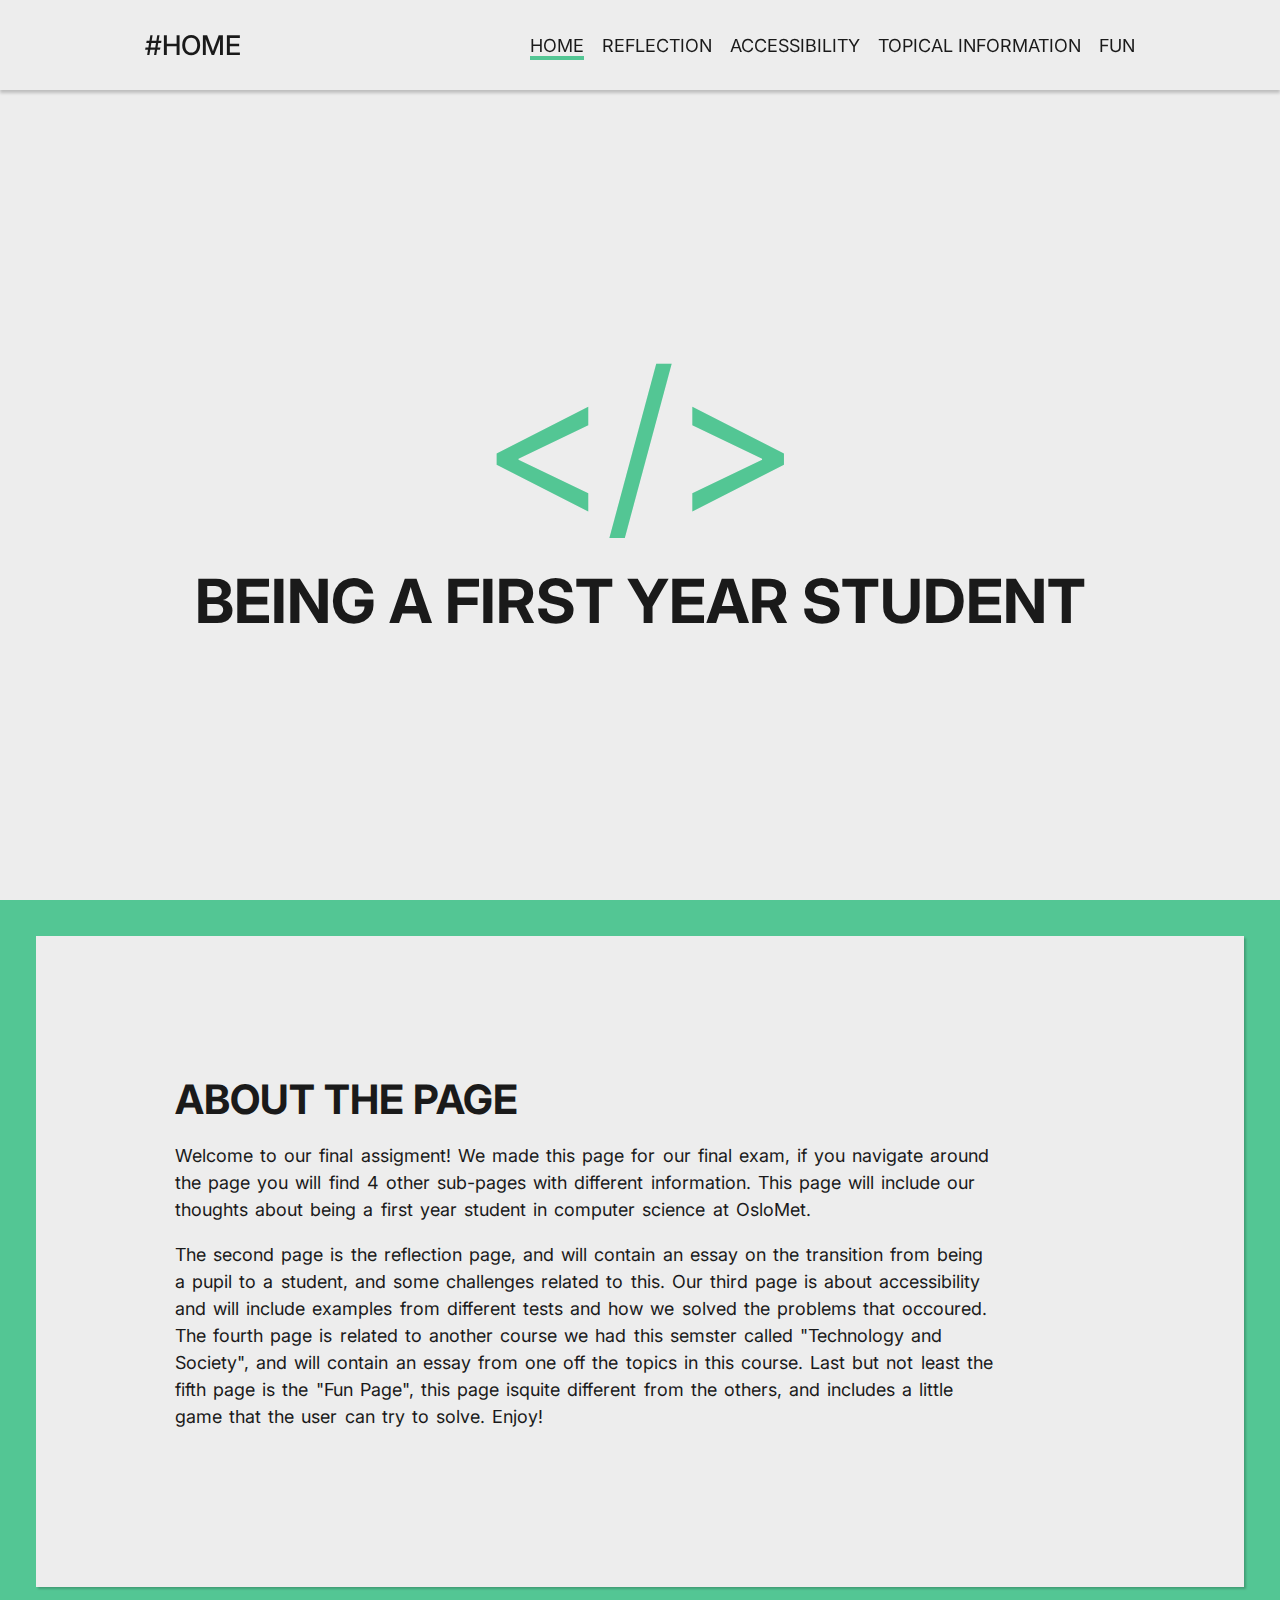
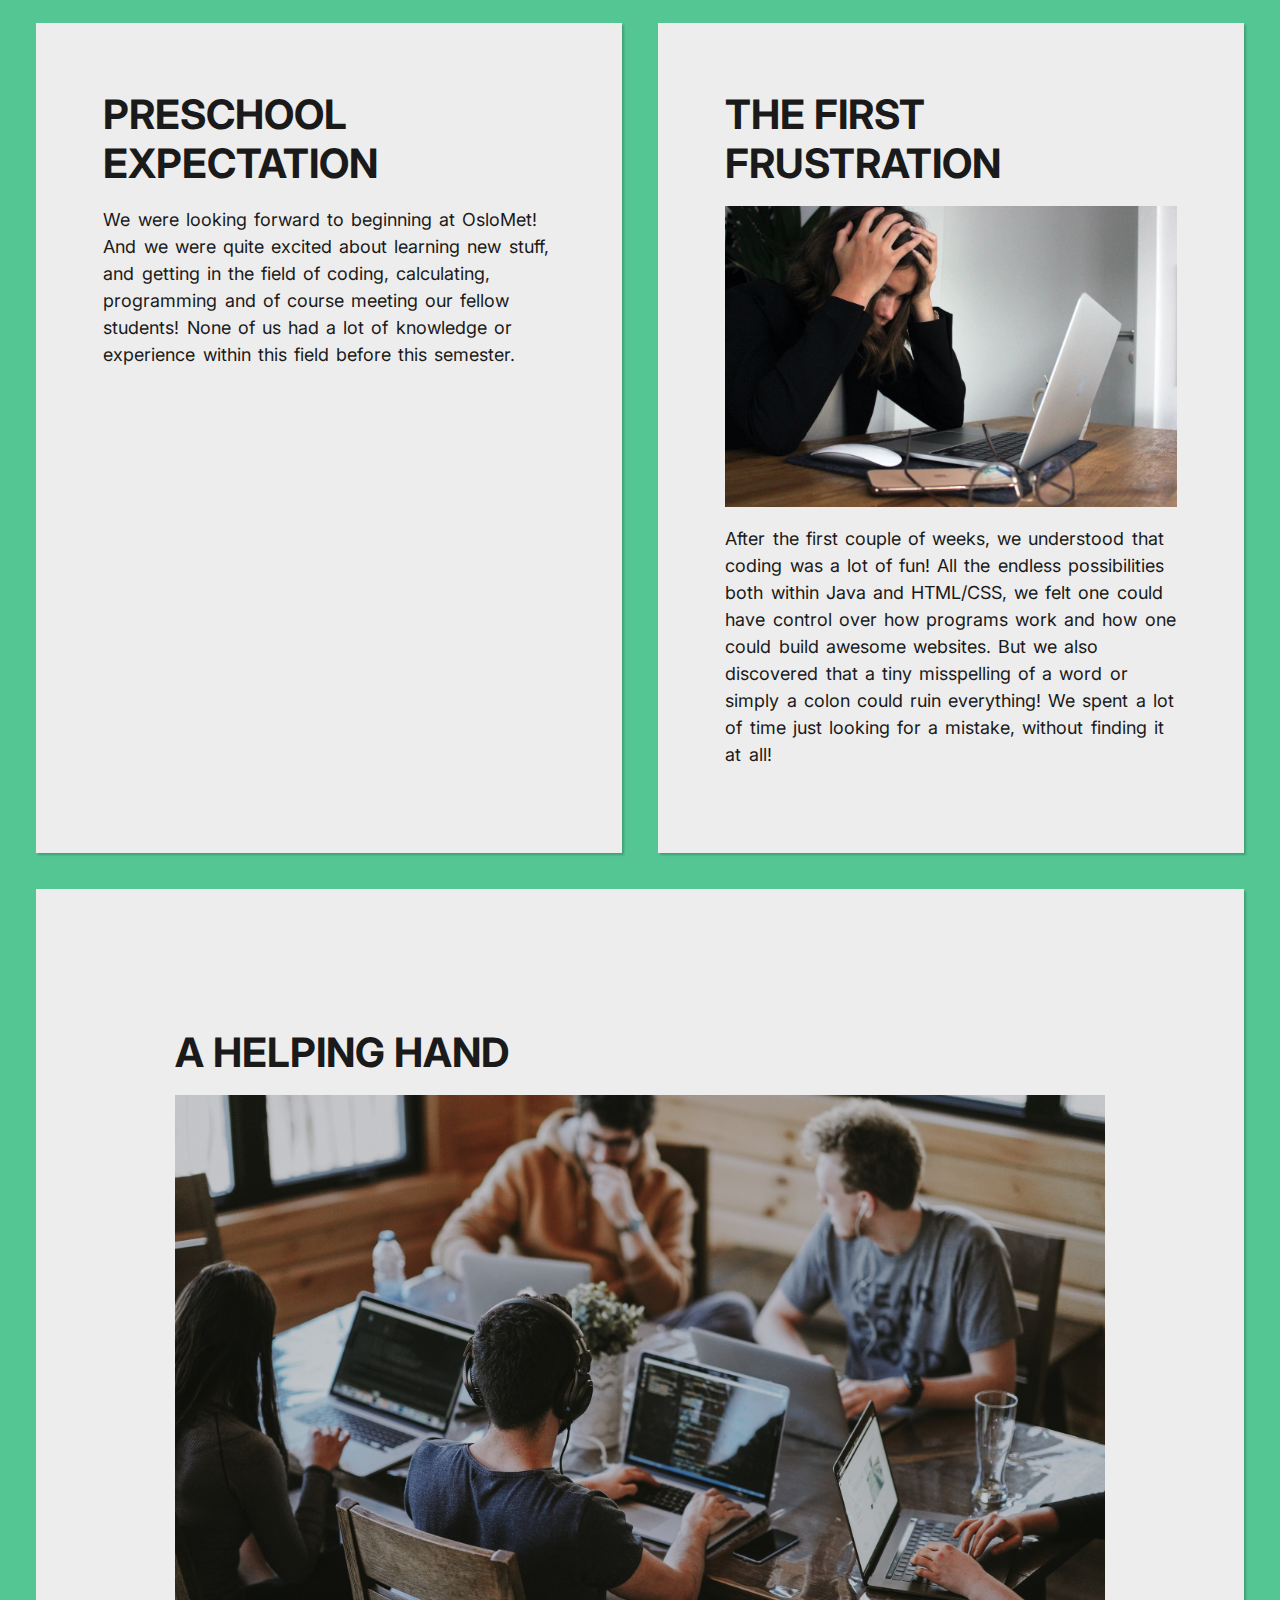
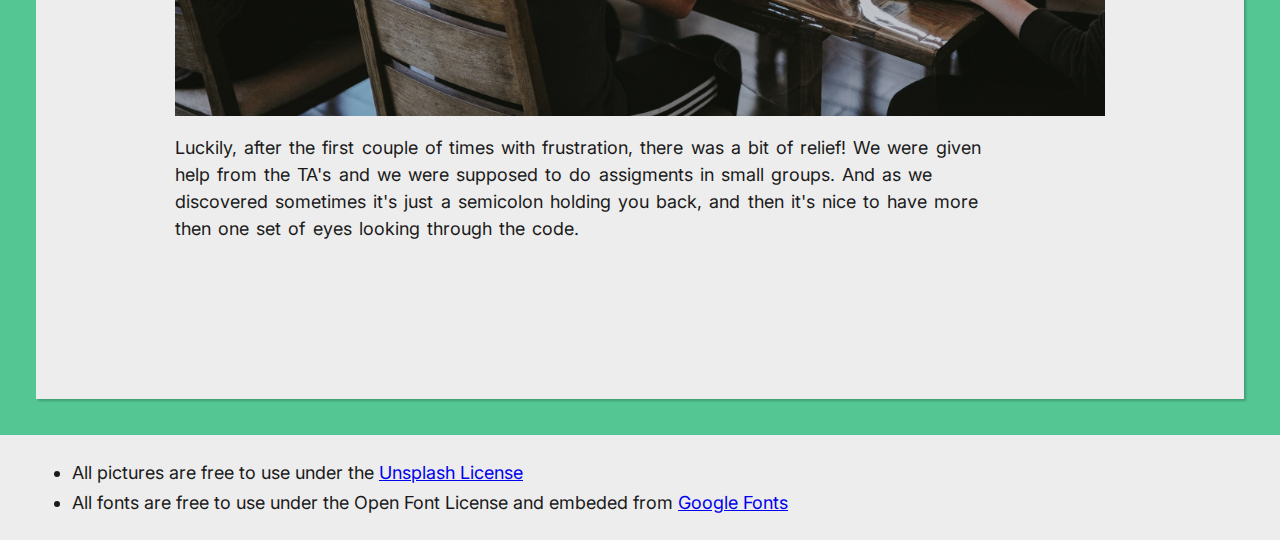
<file: index.html>
<!DOCTYPE html>
<html lang="en">

<head>
    <meta charset="UTF-8">
    <meta http-equiv="X-UA-Compatible" content="IE=edge">
    <meta name="viewport" content="width=device-width, initial-scale=1.0">
    <title>The welcome page</title>
    <link rel="stylesheet" href="style.css">
</head>

<body id="index">
    <header>
        <nav class="navbar">
            <div class="logo">
                <h2>#HOME</h2>
            </div>
            <button class="nav-toggle" id="nav-toggle" title="Toggle navigation list">
                Menu
                <span class="hamburger-icon">
                    <span class="burger-line"></span>
                    <span class="burger-line"></span>
                    <span class="burger-line"></span>
                </span>
            </button>
            <ul class="nav-links">
                <li class="active"><a href="index.html">Home</a></li>
                <li><a href="reflection.html">Reflection</a></li>
                <li><a href="accessibility.html">Accessibility</a></li>
                <li><a href="technologyandsociety.html">Topical Information</a></li>
                <li><a href="fun.html">Fun</a></li>
            </ul>

            <script src="script.js"></script>
        </nav>
        <div id="title-container">
            <span id="title-icon" aria-hidden="true">&#60;&#47;&#62;</span>
            <h1>Being a first year student</h1>
        </div>
    </header>

    <main>
        <article class="container text">
            <h2 tabindex="0">About the page</h2>

            <p>
                Welcome to our final assigment! We made this page for our final exam, if you navigate around the page
                you will find 4 other sub-pages with different information. This page will include our thoughts about
                being a first year student
                in computer science at OsloMet.
            </p>
            <p>
                The second page is the reflection page, and will contain an essay on the transition from being
                a pupil to a student, and some challenges related to this. Our third page is about accessibility and
                will include examples from different tests and how we solved the problems that occoured.
                The fourth page is related to another course we had this semster called "Technology and
                Society", and will contain an essay from one off the topics in this course.
                Last but not least the fifth page is the "Fun Page", this page isquite different from the others,
                and includes a little game that the user can try to solve. Enjoy!
            </p>

        </article>
        <article class="container text left">
            <h2 tabindex="0">Preschool expectation</h2>
            <p>
                We were looking forward to beginning at OsloMet! And we were quite excited about learning new stuff,
                and getting in the field of coding, calculating, programming and of course meeting our fellow students!
                None of us had a lot of knowledge or experience within this field before this semester.
            </p>
        </article>

        <article class="container text right">

            <h2 tabindex="0">The first frustration</h2>

            <img srcset="Img/frustration-2400.jpg 2400w, 
            Img/frustration-1920.jpg 1920w, 
            Img/frustration-640.jpg 640w" sizes="(max-width: 2000px ) 2400vw,
            (max-width: 1300px ) 1920vw,
            (max-width: 900px ) 640vw" src="Img/frustration-640.jpg"
                alt="Woman sitting with laptop, hands to the head in frustration">


            <p>
                After the first couple of weeks, we understood that coding was a lot of fun! All the endless
                possibilities both within Java and HTML/CSS, we felt one could have control over how programs work and how one could
                build awesome websites. But we also discovered that a tiny misspelling of a word or simply a colon could ruin
                everything! We spent a lot of time just looking for a mistake, without finding it at all!
            </p>
        </article>

        <article class="container text">

            <h2 tabindex="0">A helping hand</h2>

            <img srcset="Img/group-2400.jpg 2400w, 
            Img/group-1920.jpg 1920w, 
            Img/group-640 640w" sizes="(max-width: 2000px ) 2400vw,
            (max-width: 1300px ) 1920vw,
            (max-width: 900px ) 640vw" src="Img/group-640.jpg"
                alt="A group of studens sitter together around a table working on their laptops">

            <p>
                Luckily, after the first couple of times with frustration, there was a bit of relief! We were given help
                from the TA's
                and we were supposed to do assigments in small groups. And as we discovered sometimes it's just a
                semicolon
                holding you back, and then it's nice to have more then one set of eyes looking through the code.
            </p>
        </article>

    </main>
    <footer>
        <ul>
            <li>
                <p>All pictures are free to use under the <a href="https://unsplash.com/license"
                        target="_blank">Unsplash License</a></p>
            </li>
            <li>
                <p>All fonts are free to use under the Open Font License and embeded from <a
                        href="https://fonts.google.com/specimen/Inter#license" target="_blank">Google Fonts</a></p>
            </li>
        </ul>
    </footer>
</body>

</html>
</file>
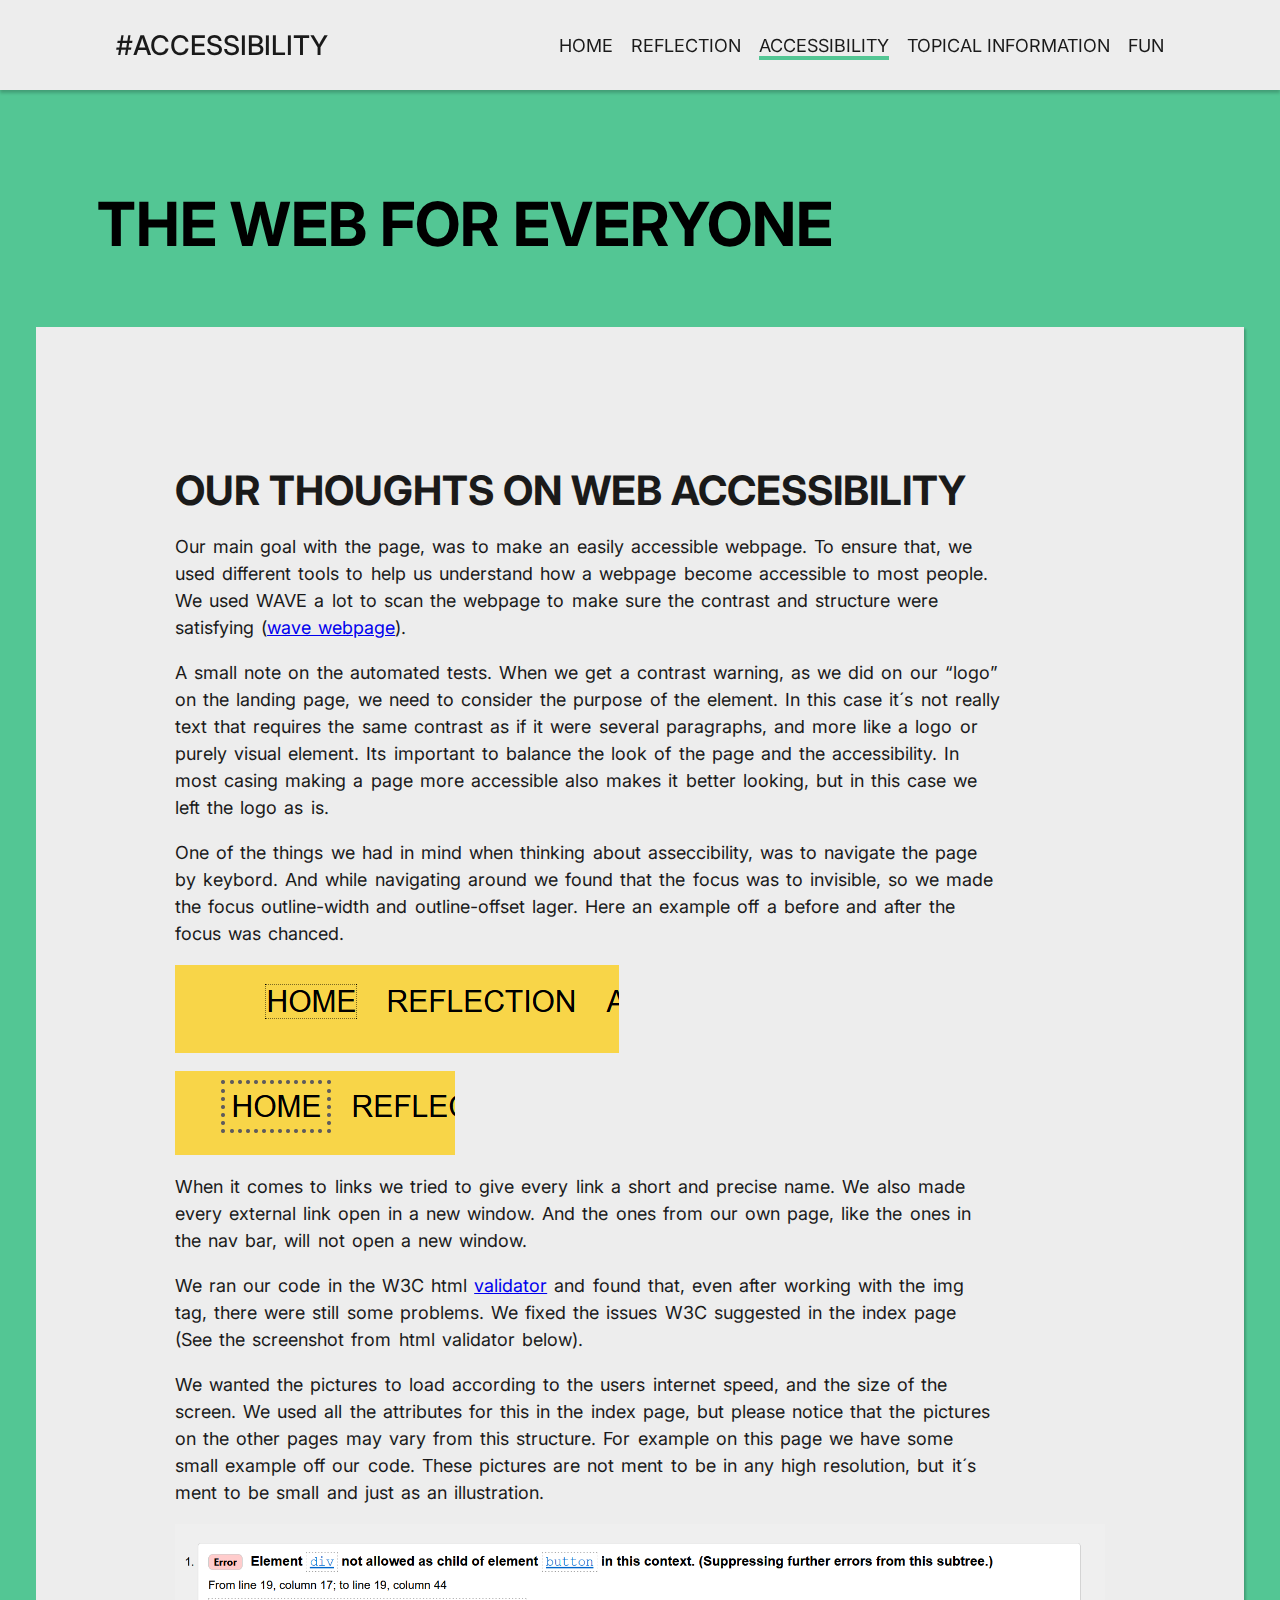
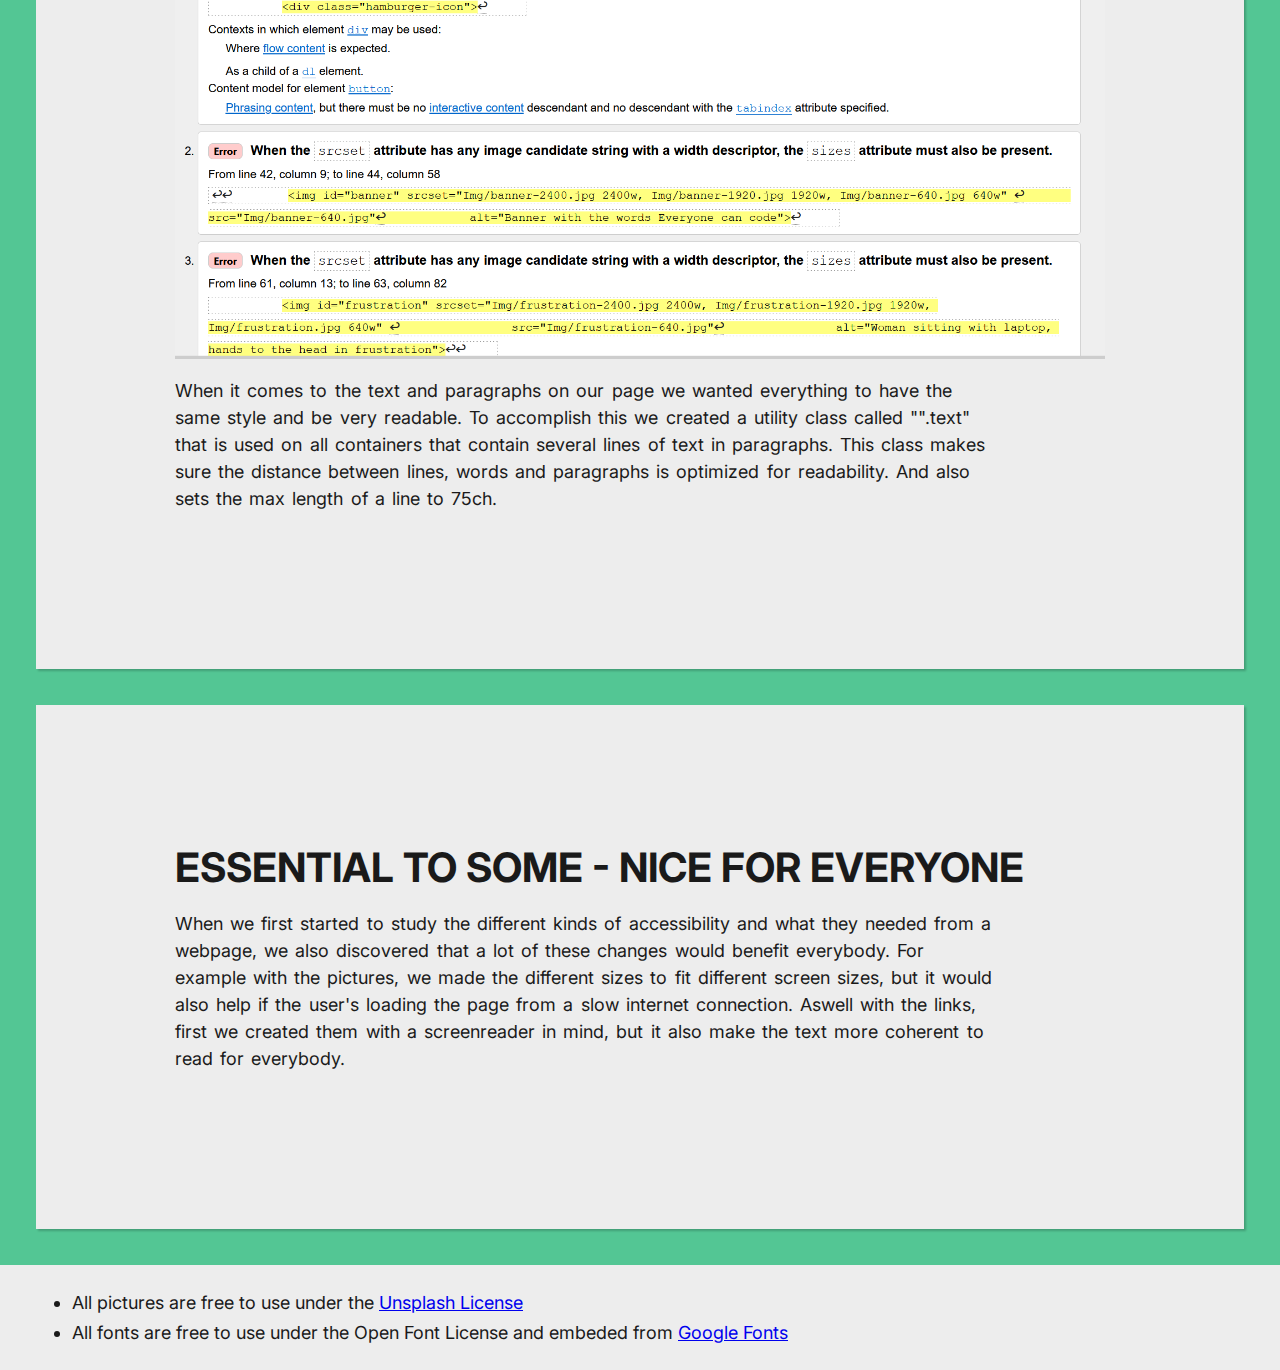
<file: accessibility.html>
<!DOCTYPE html>
<html lang="en">

<head>
    <meta charset="UTF-8">
    <meta http-equiv="X-UA-Compatible" content="IE=edge">
    <meta name="viewport" content="width=device-width, initial-scale=1.0">
    <title>About accessibility</title>
    <link rel="stylesheet" href="style.css">
</head>

<body>
    <header>
        <nav class="navbar">
            <div class="logo">
                <h2>#ACCESSIBILITY</h2>
            </div>
            <button class="nav-toggle" id="nav-toggle" title="Toggle navigation list">
                Menu
                <span class="hamburger-icon">
                    <span class="burger-line"></span>
                    <span class="burger-line"></span>
                    <span class="burger-line"></span>
                </span>
            </button>
            <ul class="nav-links">
                <li><a href="index.html">Home</a></li>
                <li><a href="reflection.html">Reflection</a></li>
                <li class="active"><a href="accessibility.html">Accessibility</a></li>
                <li><a href="technologyandsociety.html">Topical Information</a></li>
                <li><a href="fun.html">Fun</a></li>
            </ul>

            <script src="script.js"></script>
        </nav>
    </header>

    <main>
        <h1>The web for everyone</h1>
        <article class="container text">
            <h2 tabindex="0">Our thoughts on web accessibility</h2>
            <p>
                Our main goal with the page, was to make an easily accessible webpage. To ensure that, we used
                different tools to
                help us understand how a webpage become accessible to most people. We used WAVE a lot to scan the
                webpage to make
                sure the contrast and structure were satisfying (<a href="https://wave.webaim.org/" target="_blank">wave
                    webpage</a>).
            </p>
            <p>
                A small note on the automated tests. When we get a contrast warning, as we did on our “logo” on the landing page, we need to consider the purpose of the element. In this case it´s not really text that requires the same contrast as if it were several paragraphs, and more like a logo or purely visual element. Its important to balance the look of the page and the accessibility. In most casing making a page more accessible also makes it better looking, but in this case we left the logo as is. 
            </p>
            <p>
                One of the things we had in mind when thinking about asseccibility, was to navigate the page by keybord.
                And while navigating around we found that the focus was to invisible, so we made the focus outline-width
                and outline-offset lager. Here an example off a before and after the focus was chanced.
            </p>

            <img src="Img/without-focus.png" alt="Before the focus was changed">
            <img src="Img/with-focus.png" alt="After the focus was changed">

            <p>
                When it comes to links we tried to give every link a short and precise name. We also made every external
                link
                open in a new window. And the ones from our own page, like the ones in the nav bar, will not open a new
                window.
            </p>
            <p>
                We ran our code in the W3C html <a href="https://validator.w3.org/" target="_blank">validator</a>
                and found that, even after working with the img tag, there were still some problems. We fixed the issues W3C
                suggested in the index page (See the screenshot from html validator below).
            </p> 
            <p>
                We wanted the pictures to load according to the users internet speed, and the
                size of the screen.
                We used all the attributes for this in the index page, but please notice that the pictures on the other
                pages may vary
                from this structure. For example on this page we have some small example off our code. These
                pictures are not ment to
                be in any high resolution, but it´s ment to be small and just as an illustration.
            </p>
            <img class="inline" src="Img/html-validator.png" alt="A screenshot from html validator">
            <p>
                When it comes to the text and paragraphs on our page we wanted everything to have the same style and be very readable. To accomplish this we created a utility class called "".text" that is used on all containers that contain several lines of text in paragraphs. This class makes sure the distance between lines, words and paragraphs is optimized for readability. And also sets the max length of a line to 75ch.
            </p>

            <p></p>
        </article>

        <article class="container text">
            <h2  tabindex="0">Essential to some - nice for everyone</h2>

            <p>
                When we first started to study the different kinds of accessibility and what they needed from a webpage,
                we also discovered that a lot of these changes would benefit everybody. For example with the pictures, we made
                the different sizes to fit different screen sizes, but it would also help if the user's loading the page from a 
                slow internet connection. Aswell with the links, first we created them with a screenreader in mind, but it also
                make the text more coherent to read for everybody. 
            </p>
        </article>

    </main>

    <footer>

        <ul>
            <li>
                <p>All pictures are free to use under the <a href="https://unsplash.com/license" target="_blank">Unsplash License</a></p>
            </li>
            <li>
                <p>All fonts are free to use under the Open Font License and embeded from <a href="https://fonts.google.com/specimen/Inter#license" target="_blank">Google Fonts</a></p>
            </li>
        </ul>
    </footer>
</body>

</html>
</file>
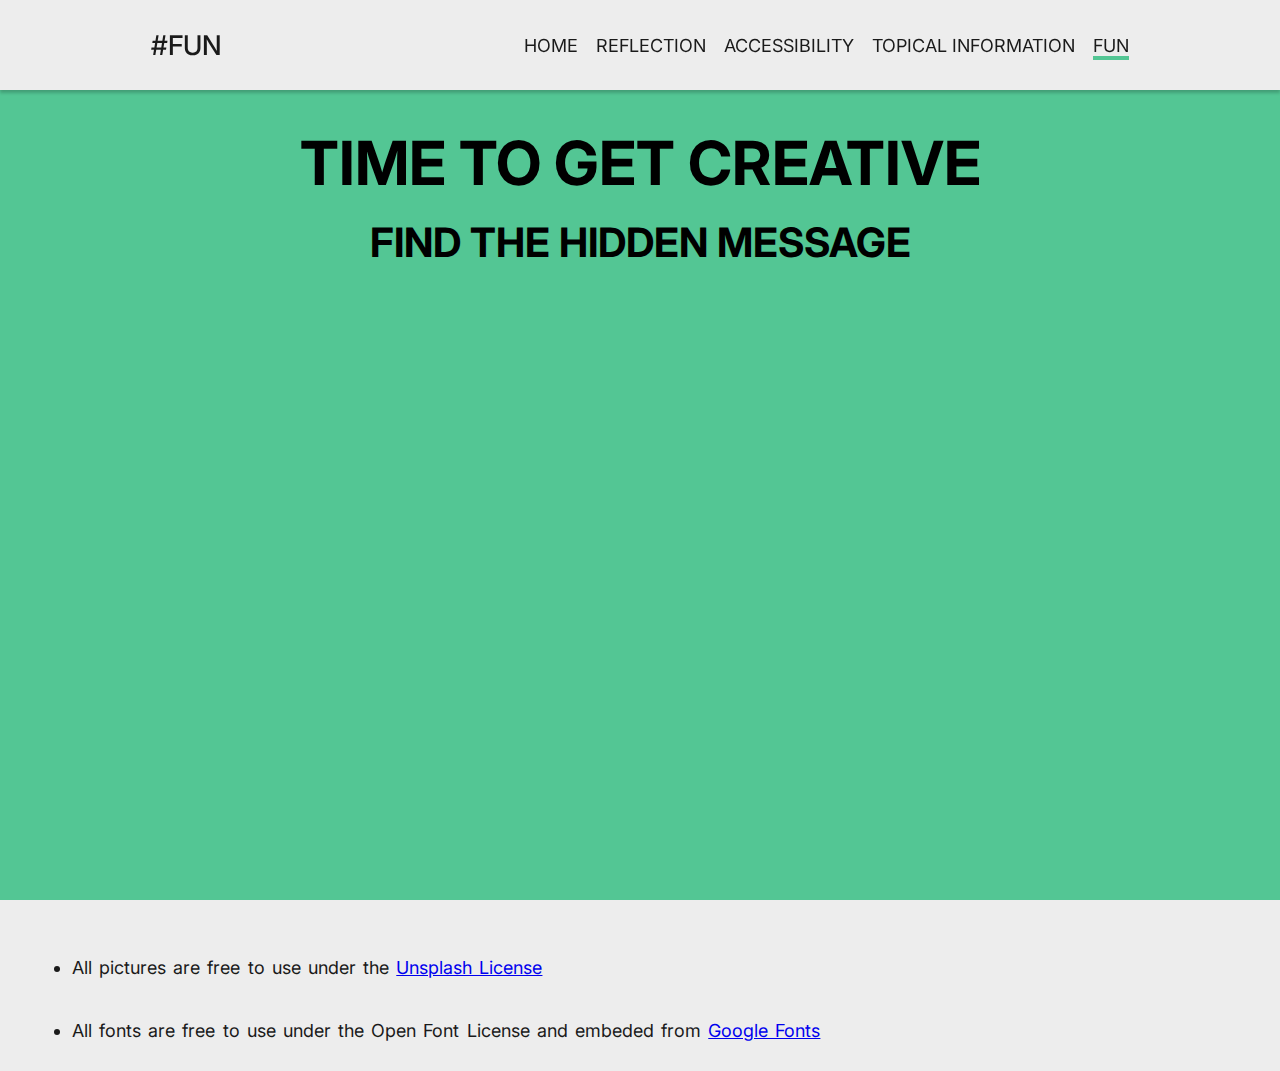
<file: fun.html>
<!DOCTYPE html>
<html lang="en">

<head>
    <meta charset="UTF-8">
    <meta http-equiv="X-UA-Compatible" content="IE=edge">
    <meta name="viewport" content="width=device-width, initial-scale=1.0">
    <link rel="stylesheet" href="style.css">

    <title>Fun</title>
</head>

<body class="fun">
    <header>
        <nav class="navbar">
            <div  class="logo">
                <h2>#FUN</h2>
            </div>
            <button class="nav-toggle" id="nav-toggle" title="Toggle navigation list">
                Menu
                <span class="hamburger-icon">
                    <span class="burger-line"></span>
                    <span class="burger-line"></span>
                    <span class="burger-line"></span>
                </span>
            </button>
            <ul class="nav-links">
                <li><a href="index.html">Home</a></li>
                <li><a href="reflection.html">Reflection</a></li>
                <li><a href="accessibility.html">Accessibility</a></li>
                <li><a href="technologyandsociety.html">Topical Information</a></li>
                <li class="active"><a href="fun.html">Fun</a></li>
            </ul>

            <script src="script.js"></script>
        </nav>
    </header>

    <main>
        <div class="overlay">
            <h1>Time to get creative</h1>
            <h2 aria-label="Sorry. This is a visual task">Find the hidden message</h2>
        </div>
        <div id="fun-art">
            <div onclick=""></div>
            <div onclick=""></div>
            <div onclick=""></div>
            <div onclick=""></div>
            <div onclick=""></div>
            <div onclick=""></div>
            <div onclick=""></div>
            <div onclick=""></div>
            <div onclick=""></div>
            <div onclick=""></div>
            <div onclick=""></div>
            <div onclick=""></div>
            <div onclick=""></div>
            <div onclick=""></div>
            <div onclick=""></div>
            <div onclick=""></div>
            <div onclick=""></div>
            <div onclick=""></div>
            <div onclick=""></div>
            <div onclick=""></div>
            <div onclick=""></div>
            <div onclick=""></div>
            <div onclick=""></div>
            <div onclick=""></div>
            <div onclick=""></div>
            <div onclick=""></div>
            <div onclick=""></div>
            <div onclick=""></div>
            <div onclick=""></div>
            <div onclick=""></div>
            <div onclick=""></div>
            <div onclick=""></div>
            <div onclick=""></div>
            <div onclick=""></div>
            <div onclick=""></div>
            <div onclick=""></div>
            <div onclick=""></div>
            <div onclick=""></div>
            <div onclick=""></div>
            <div onclick=""></div>
            <div onclick=""></div>
            <div onclick=""></div>
            <div onclick=""></div>
            <div onclick=""></div>
            <div onclick=""></div>
            <div onclick=""></div>
            <div onclick=""></div>
            <div onclick=""></div>
            <div onclick=""></div>
            <div onclick=""></div>
            <div onclick=""></div>
            <div onclick=""></div>
            <div onclick=""></div>
            <div onclick=""></div>
            <div onclick=""></div>
            <div onclick=""></div>
            <div onclick=""></div>
            <div onclick=""></div>
            <div onclick=""></div>
            <div onclick=""></div>
            <div onclick=""></div>
            <div onclick=""></div>
            <div onclick=""></div>
            <div onclick=""></div>
            <div onclick=""></div>
            <div onclick=""></div>
            <div onclick=""></div>
            <div onclick=""></div>
            <div onclick=""></div>
            <div onclick=""></div>
            <div onclick=""></div>
            <div onclick=""></div>
            <div onclick=""></div>
            <div onclick=""></div>
            <div onclick=""></div>
            <div onclick=""></div>
            <div onclick=""></div>
            <div onclick=""></div>
            <div onclick=""></div>
            <div onclick=""></div>
            <div onclick=""></div>
            <div onclick=""></div>
            <div onclick=""></div>
            <div onclick=""></div>
            <div onclick=""></div>
            <div onclick=""></div>
            <div onclick=""></div>
            <div onclick=""></div>
            <div onclick=""></div>
            <div onclick=""></div>
            <div onclick=""></div>
            <div onclick=""></div>
            <div onclick=""></div>
            <div onclick=""></div>
            <div onclick=""></div>
            <div onclick=""></div>
            <div onclick=""></div>
            <div onclick=""></div>
            <div onclick=""></div>
            <div onclick=""></div>
            <div onclick=""></div>
            <div onclick=""></div>
            <div onclick=""></div>
            <div onclick=""></div>
            <div onclick=""></div>
            <div onclick=""></div>
            <div onclick=""></div>
            <div onclick=""></div>
            <div onclick=""></div>
            <div onclick=""></div>
            <div onclick=""></div>
            <div onclick=""></div>
            <div onclick=""></div>
            <div onclick=""></div>
            <div onclick=""></div>
            <div onclick=""></div>
            <div onclick=""></div>
            <div onclick=""></div>
            <div onclick=""></div>
            <div onclick=""></div>
            <div onclick=""></div>
            <div onclick=""></div>
            <div onclick=""></div>
            <div onclick=""></div>
            <div onclick=""></div>
            <div onclick=""></div>
            <div onclick=""></div>
            <div onclick=""></div>
            <div onclick=""></div>
            <div onclick=""></div>
            <div onclick=""></div>
            <div onclick=""></div>
            <div onclick=""></div>
            <div onclick=""></div>
            <div onclick=""></div>
            <div onclick=""></div>
            <div onclick=""></div>
            <div onclick=""></div>
            <div onclick=""></div>
            <div onclick=""></div>
            <div onclick=""></div>
            <div onclick=""></div>
            <div onclick=""></div>
            <div onclick=""></div>
            <div onclick=""></div>
            <div onclick=""></div>
            <div onclick=""></div>
            <div onclick=""></div>
            <div onclick=""></div>
            <div onclick=""></div>
            <div onclick=""></div>
            <div onclick=""></div>
            <div onclick=""></div>
            <div onclick=""></div>
            <div onclick=""></div>
            <div onclick=""></div>
            <div onclick=""></div>
            <div onclick=""></div>
            <div onclick=""></div>
            <div onclick=""></div>
            <div onclick=""></div>
            <div onclick=""></div>
            <div onclick=""></div>
            <div onclick=""></div>
            <div onclick=""></div>
            <div onclick=""></div>
            <div onclick=""></div>
            <div onclick=""></div>
            <div onclick=""></div>
            <div onclick=""></div>
            <div onclick=""></div>
            <div onclick=""></div>
            <div onclick=""></div>
            <div onclick=""></div>
            <div onclick=""></div>
            <div onclick=""></div>
            <div onclick=""></div>
            <div onclick=""></div>
            <div onclick=""></div>
            <div onclick=""></div>
            <div onclick=""></div>
            <div onclick=""></div>
            <div onclick=""></div>
            <div onclick=""></div>
            <div onclick=""></div>
            <div onclick=""></div>
            <div onclick=""></div>
            <div onclick=""></div>
            <div onclick=""></div>
            <div onclick=""></div>
            <div onclick=""></div>
            <div onclick=""></div>
            <div onclick=""></div>
            <div onclick=""></div>
            <div onclick=""></div>
            <div onclick=""></div>
            <div onclick=""></div>
            <div onclick=""></div>
            <div onclick=""></div>
            <div onclick=""></div>
            <div onclick=""></div>
            <div onclick=""></div>
            <div onclick=""></div>
            <div onclick=""></div>
            <div onclick=""></div>
            <div onclick=""></div>
            <div onclick=""></div>
            <div onclick=""></div>
            <div onclick=""></div>
            <div onclick=""></div>
            <div onclick=""></div>
            <div onclick=""></div>
            <div onclick=""></div>
            <div onclick=""></div>
            <div onclick=""></div>
            <div onclick=""></div>
            <div onclick=""></div>
            <div onclick=""></div>
            <div onclick=""></div>
            <div onclick=""></div>
            <div onclick=""></div>
            <div onclick=""></div>
            <div onclick=""></div>
            <div onclick=""></div>
            <div onclick=""></div>
            <div onclick=""></div>
            <div onclick=""></div>
            <div onclick=""></div>
            <div onclick=""></div>
            <div onclick=""></div>
            <div onclick=""></div>
            <div onclick=""></div>
            <div onclick=""></div>
            <div onclick=""></div>
            <div onclick=""></div>
            <div onclick=""></div>
            <div onclick=""></div>
            <div onclick=""></div>
            <div onclick=""></div>
            <div onclick=""></div>
            <div onclick=""></div>
            <div onclick=""></div>
            <div onclick=""></div>
            <div onclick=""></div>
            <div onclick=""></div>
            <div onclick=""></div>
            <div onclick=""></div>
            <div onclick=""></div>
            <div onclick=""></div>
            <div onclick=""></div>
            <div onclick=""></div>
            <div onclick=""></div>
            <div onclick=""></div>
            <div onclick=""></div>
            <div onclick=""></div>
            <div onclick=""></div>
            <div onclick=""></div>
            <div onclick=""></div>
            <div onclick=""></div>
            <div onclick=""></div>
            <div onclick=""></div>
            <div onclick=""></div>
            <div onclick=""></div>
            <div onclick=""></div>
            <div onclick=""></div>
            <div onclick=""></div>
            <div onclick=""></div>
            <div onclick=""></div>
            <div onclick=""></div>
            <div onclick=""></div>
            <div onclick=""></div>
            <div onclick=""></div>
            <div onclick=""></div>
            <div onclick=""></div>
            <div onclick=""></div>
            <div onclick=""></div>
            <div onclick=""></div>
            <div onclick=""></div>
            <div onclick=""></div>
            <div onclick=""></div>
            <div onclick=""></div>
            <div onclick=""></div>
            <div onclick=""></div>
            <div onclick=""></div>
            <div onclick=""></div>
            <div onclick=""></div>
            <div onclick=""></div>
            <div onclick=""></div>
            <div onclick=""></div>
            <div onclick=""></div>
            <div onclick=""></div>
            <div onclick=""></div>
            <div onclick=""></div>
            <div onclick=""></div>
            <div onclick=""></div>
            <div onclick=""></div>
            <div onclick=""></div>
            <div onclick=""></div>
            <div onclick=""></div>
            <div onclick=""></div>
            <div onclick=""></div>
            <div onclick=""></div>
            <div onclick=""></div>
            <div onclick=""></div>
            <div onclick=""></div>
            <div onclick=""></div>
            <div onclick=""></div>
            <div onclick=""></div>
            <div onclick=""></div>
            <div onclick=""></div>
            <div onclick=""></div>
            <div onclick=""></div>
            <div onclick=""></div>
            <div onclick=""></div>
            <div onclick=""></div>
            <div onclick=""></div>
            <div onclick=""></div>
            <div onclick=""></div>
            <div onclick=""></div>
            <div onclick=""></div>
            <div onclick=""></div>
            <div onclick=""></div>
            <div onclick=""></div>
            <div onclick=""></div>
            <div onclick=""></div>
            <div onclick=""></div>
            <div onclick=""></div>
            <div onclick=""></div>
            <div onclick=""></div>
            <div onclick=""></div>
            <div onclick=""></div>
            <div onclick=""></div>
            <div onclick=""></div>
            <div onclick=""></div>
            <div onclick=""></div>
            <div onclick=""></div>
            <div onclick=""></div>
            <div onclick=""></div>
            <div onclick=""></div>
            <div onclick=""></div>
            <div onclick=""></div>
            <div onclick=""></div>
            <div onclick=""></div>
            <div onclick=""></div>
            <div onclick=""></div>
            <div onclick=""></div>
            <div onclick=""></div>
            <div onclick=""></div>
            <div onclick=""></div>
            <div onclick=""></div>
            <div onclick=""></div>
            <div onclick=""></div>
            <div onclick=""></div>
            <div onclick=""></div>
            <div onclick=""></div>
            <div onclick=""></div>
            <div onclick=""></div>
            <div onclick=""></div>
            <div onclick=""></div>
            <div onclick=""></div>
            <div onclick=""></div>
            <div onclick=""></div>
            <div onclick=""></div>
            <div onclick=""></div>
            <div onclick=""></div>
            <div onclick=""></div>
            <div onclick=""></div>
            <div onclick=""></div>
            <div onclick=""></div>
            <div onclick=""></div>
            <div onclick=""></div>
            <div onclick=""></div>
            <div onclick=""></div>
            <div onclick=""></div>
            <div onclick=""></div>
            <div onclick=""></div>
            <div onclick=""></div>
            <div onclick=""></div>
            <div onclick=""></div>
            <div onclick=""></div>
            <div onclick=""></div>
            <div onclick=""></div>
            <div onclick=""></div>
            <div onclick=""></div>
            <div onclick=""></div>
            <div onclick=""></div>
            <div onclick=""></div>
            <div onclick=""></div>
            <div onclick=""></div>
            <div onclick=""></div>
            <div onclick=""></div>
            <div onclick=""></div>
            <div onclick=""></div>
            <div onclick=""></div>
            <div onclick=""></div>
            <div onclick=""></div>
            <div onclick=""></div>
            <div onclick=""></div>
            <div onclick=""></div>
            <div onclick=""></div>
            <div onclick=""></div>
            <div onclick=""></div>
            <div onclick=""></div>
            <div onclick=""></div>
            <div onclick=""></div>
            <div onclick=""></div>
            <div onclick=""></div>
            <div onclick=""></div>
            <div onclick=""></div>
            <div onclick=""></div>
            <div onclick=""></div>
            <div onclick=""></div>
            <div onclick=""></div>
            <div onclick=""></div>
            <div onclick=""></div>
            <div onclick=""></div>
            <div onclick=""></div>
            <div onclick=""></div>
            <div onclick=""></div>
            <div onclick=""></div>
            <div onclick=""></div>
            <div onclick=""></div>
            <div onclick=""></div>
            <div onclick=""></div>
            <div onclick=""></div>
            <div onclick=""></div>
            <div onclick=""></div>
            <div onclick=""></div>
            <div onclick=""></div>
            <div onclick=""></div>
            <div onclick=""></div>
            <div onclick=""></div>
            <div onclick=""></div>
            <div onclick=""></div>
            <div onclick=""></div>
            <div onclick=""></div>
            <div onclick=""></div>
            <div onclick=""></div>
            <div onclick=""></div>
            <div onclick=""></div>
            <div onclick=""></div>
            <div onclick=""></div>
            <div onclick=""></div>
            <div onclick=""></div>
            <div onclick=""></div>
            <div onclick=""></div>
            <div onclick=""></div>
            <div onclick=""></div>
            <div onclick=""></div>
            <div onclick=""></div>
            <div onclick=""></div>
            <div onclick=""></div>
            <div onclick=""></div>
            <div onclick=""></div>
            <div onclick=""></div>
            <div onclick=""></div>
            <div onclick=""></div>
            <div onclick=""></div>
            <div onclick=""></div>
            <div onclick=""></div>
            <div onclick=""></div>
            <div onclick=""></div>
            <div onclick=""></div>
            <div onclick=""></div>
            <div onclick=""></div>
            <div onclick=""></div>
            <div onclick=""></div>
            <div onclick=""></div>
            <div onclick=""></div>
            <div onclick=""></div>
            <div onclick=""></div>
            <div onclick=""></div>
            <div onclick=""></div>
            <div onclick=""></div>
            <div onclick=""></div>
            <div onclick=""></div>
            <div onclick=""></div>
            <div onclick=""></div>
            <div onclick=""></div>
            <div onclick=""></div>
            <div onclick=""></div>
            <div onclick=""></div>
            <div onclick=""></div>
            <div onclick=""></div>
            <div onclick=""></div>
            <div onclick=""></div>
            <div onclick=""></div>
            <div onclick=""></div>
            <div onclick=""></div>
            <div onclick=""></div>
            <div onclick=""></div>
            <div onclick=""></div>
            <div onclick=""></div>
            <div onclick=""></div>
            <div onclick=""></div>
            <div onclick=""></div>
            <div onclick=""></div>
            <div onclick=""></div>
            <div onclick=""></div>
            <div onclick=""></div>
            <div onclick=""></div>
            <div onclick=""></div>
            <div onclick=""></div>
            <div onclick=""></div>
            <div onclick=""></div>
            <div onclick=""></div>
            <div onclick=""></div>
            <div onclick=""></div>
            <div onclick=""></div>
            <div onclick=""></div>
            <div onclick=""></div>
            <div onclick=""></div>
            <div onclick=""></div>
            <div onclick=""></div>
            <div onclick=""></div>
            <div onclick=""></div>
            <div onclick=""></div>
            <div onclick=""></div>
            <div onclick=""></div>
            <div onclick=""></div>
            <div onclick=""></div>
            <div onclick=""></div>
            <div onclick=""></div>
            <div onclick=""></div>
            <div onclick=""></div>
            <div onclick=""></div>
            <div onclick=""></div>
            <div onclick=""></div>
            <div onclick=""></div>
            <div onclick=""></div>
            <div onclick=""></div>
            <div onclick=""></div>
            <div onclick=""></div>
            <div onclick=""></div>
            <div onclick=""></div>
            <div onclick=""></div>
            <div onclick=""></div>
            <div onclick=""></div>
            <div onclick=""></div>
            <div onclick=""></div>
            <div onclick=""></div>
            <div onclick=""></div>
            <div onclick=""></div>
            <div onclick=""></div>
            <div onclick=""></div>
            <div onclick=""></div>
            <div onclick=""></div>
            <div onclick=""></div>
            <div onclick=""></div>
            <div onclick=""></div>
            <div onclick=""></div>
            <div onclick=""></div>
            <div onclick=""></div>
            <div onclick=""></div>
            <div onclick=""></div>
            <div onclick=""></div>
            <div onclick=""></div>
            <div onclick=""></div>
            <div onclick=""></div>
            <div onclick=""></div>
            <div onclick=""></div>
            <div onclick=""></div>
            <div onclick=""></div>
            <div onclick=""></div>
            <div onclick=""></div>
            <div onclick=""></div>
            <div onclick=""></div>
            <div onclick=""></div>
            <div onclick=""></div>
            <div onclick=""></div>
            <div onclick=""></div>
            <div onclick=""></div>
            <div onclick=""></div>
            <div onclick=""></div>
            <div onclick=""></div>
            <div onclick=""></div>
            <div onclick=""></div>
            <div onclick=""></div>
            <div onclick=""></div>
            <div onclick=""></div>
            <div onclick=""></div>
            <div onclick=""></div>
            <div onclick=""></div>
            <div onclick=""></div>
            <div onclick=""></div>
            <div onclick=""></div>
            <div onclick=""></div>
            <div onclick=""></div>
            <div onclick=""></div>
            <div onclick=""></div>
            <div onclick=""></div>
            <div onclick=""></div>
            <div onclick=""></div>
            <div onclick=""></div>
            <div onclick=""></div>
            <div onclick=""></div>
            <div onclick=""></div>
            <div onclick=""></div>
            <div onclick=""></div>
            <div onclick=""></div>
            <div onclick=""></div>
            <div onclick=""></div>
            <div onclick=""></div>
            <div onclick=""></div>
            <div onclick=""></div>
            <div onclick=""></div>
            <div onclick=""></div>
            <div onclick=""></div>
            <div onclick=""></div>
            <div onclick=""></div>
            <div onclick=""></div>
            <div onclick=""></div>
            <div onclick=""></div>
            <div onclick=""></div>
            <div onclick=""></div>
            <div onclick=""></div>
            <div onclick=""></div>
            <div onclick=""></div>
            <div onclick=""></div>
            <div onclick=""></div>
            <div onclick=""></div>
            <div onclick=""></div>
            <div onclick=""></div>
            <div onclick=""></div>
            <div onclick=""></div>
            <div onclick=""></div>
            <div onclick=""></div>
            <div onclick=""></div>
            <div onclick=""></div>
            <div onclick=""></div>
            <div onclick=""></div>
            <div onclick=""></div>
            <div onclick=""></div>
            <div onclick=""></div>
            <div onclick=""></div>
            <div onclick=""></div>
            <div onclick=""></div>
            <div onclick=""></div>
            <div onclick=""></div>
            <div onclick=""></div>
        </div>
    </main>

    <footer class="text">
        <ul>
            <li>
                <p>All pictures are free to use under the <a href="https://unsplash.com/license" target="_blank">Unsplash License</a></p>
            </li>
            <li>
                <p>All fonts are free to use under the Open Font License and embeded from <a href="https://fonts.google.com/specimen/Inter#license" target="_blank">Google Fonts</a></p>
            </li>
        </ul>
    </footer>
</body>

</html>
</file>
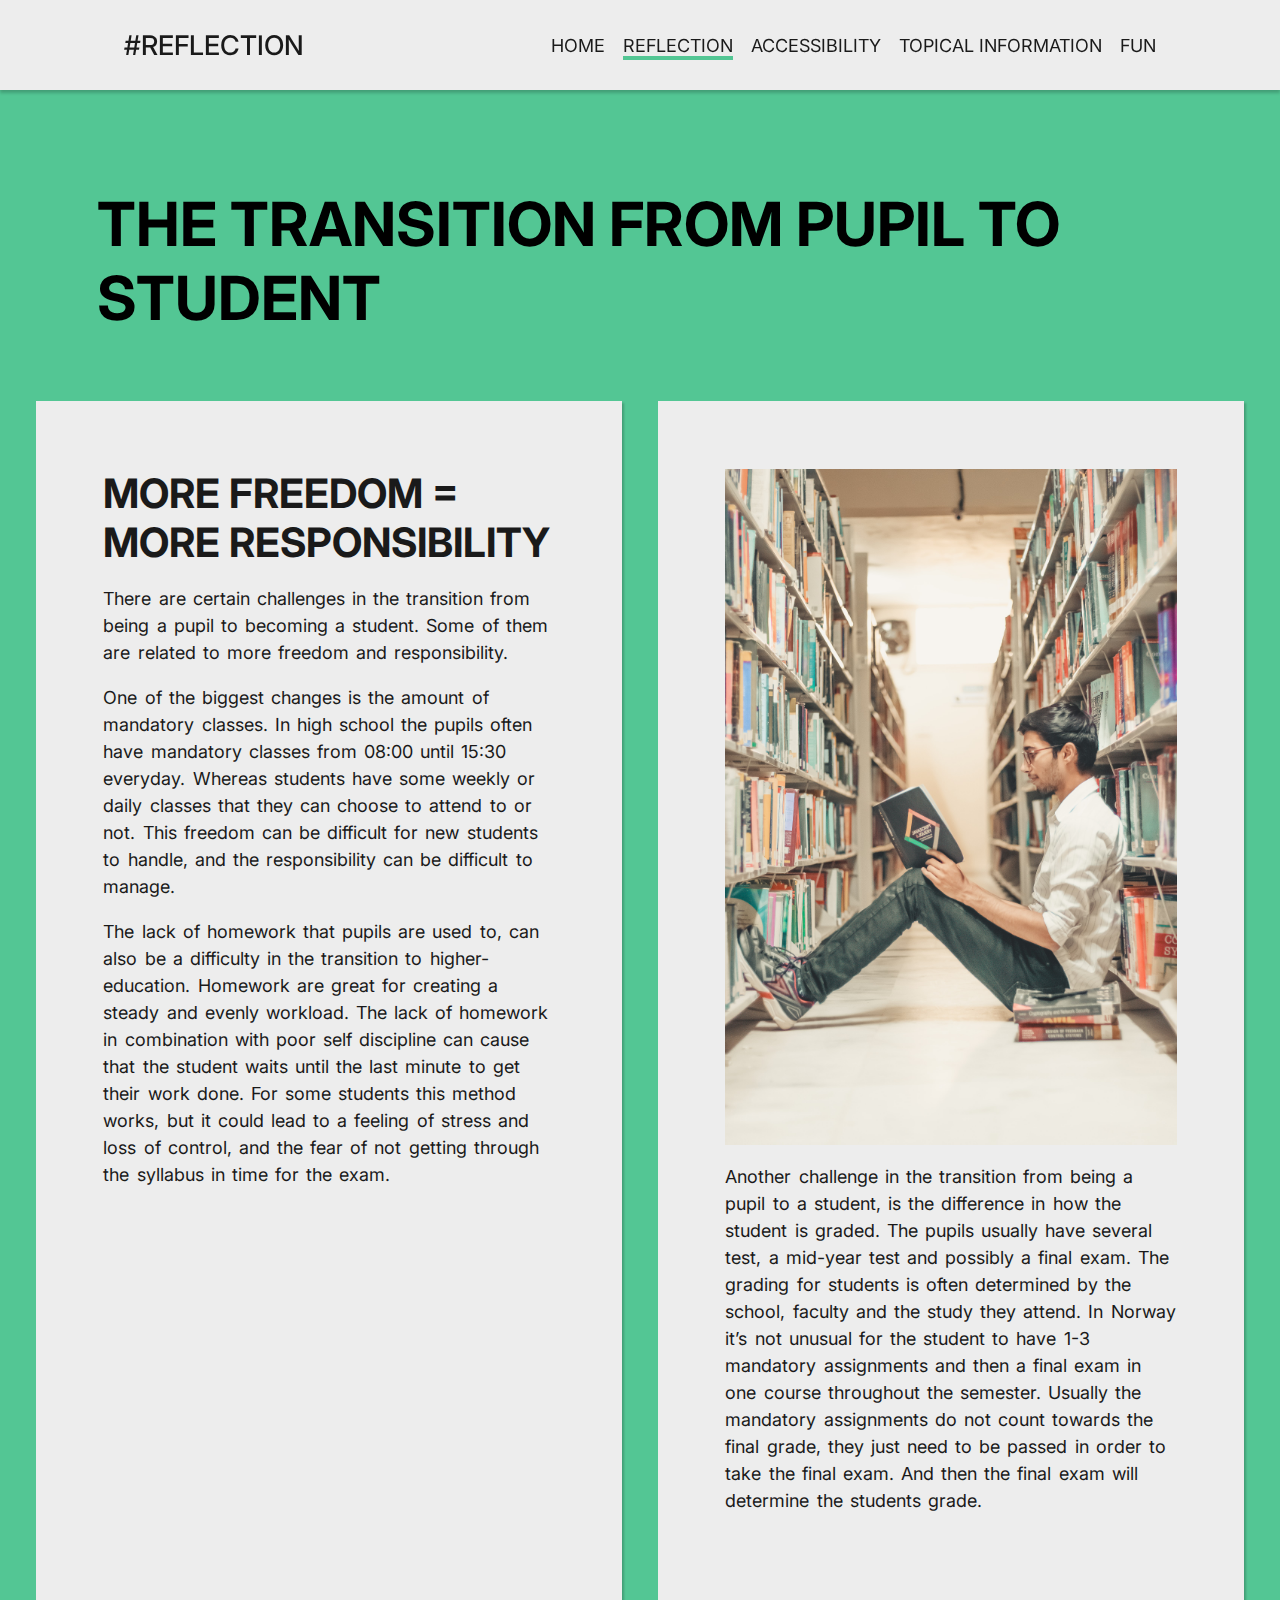
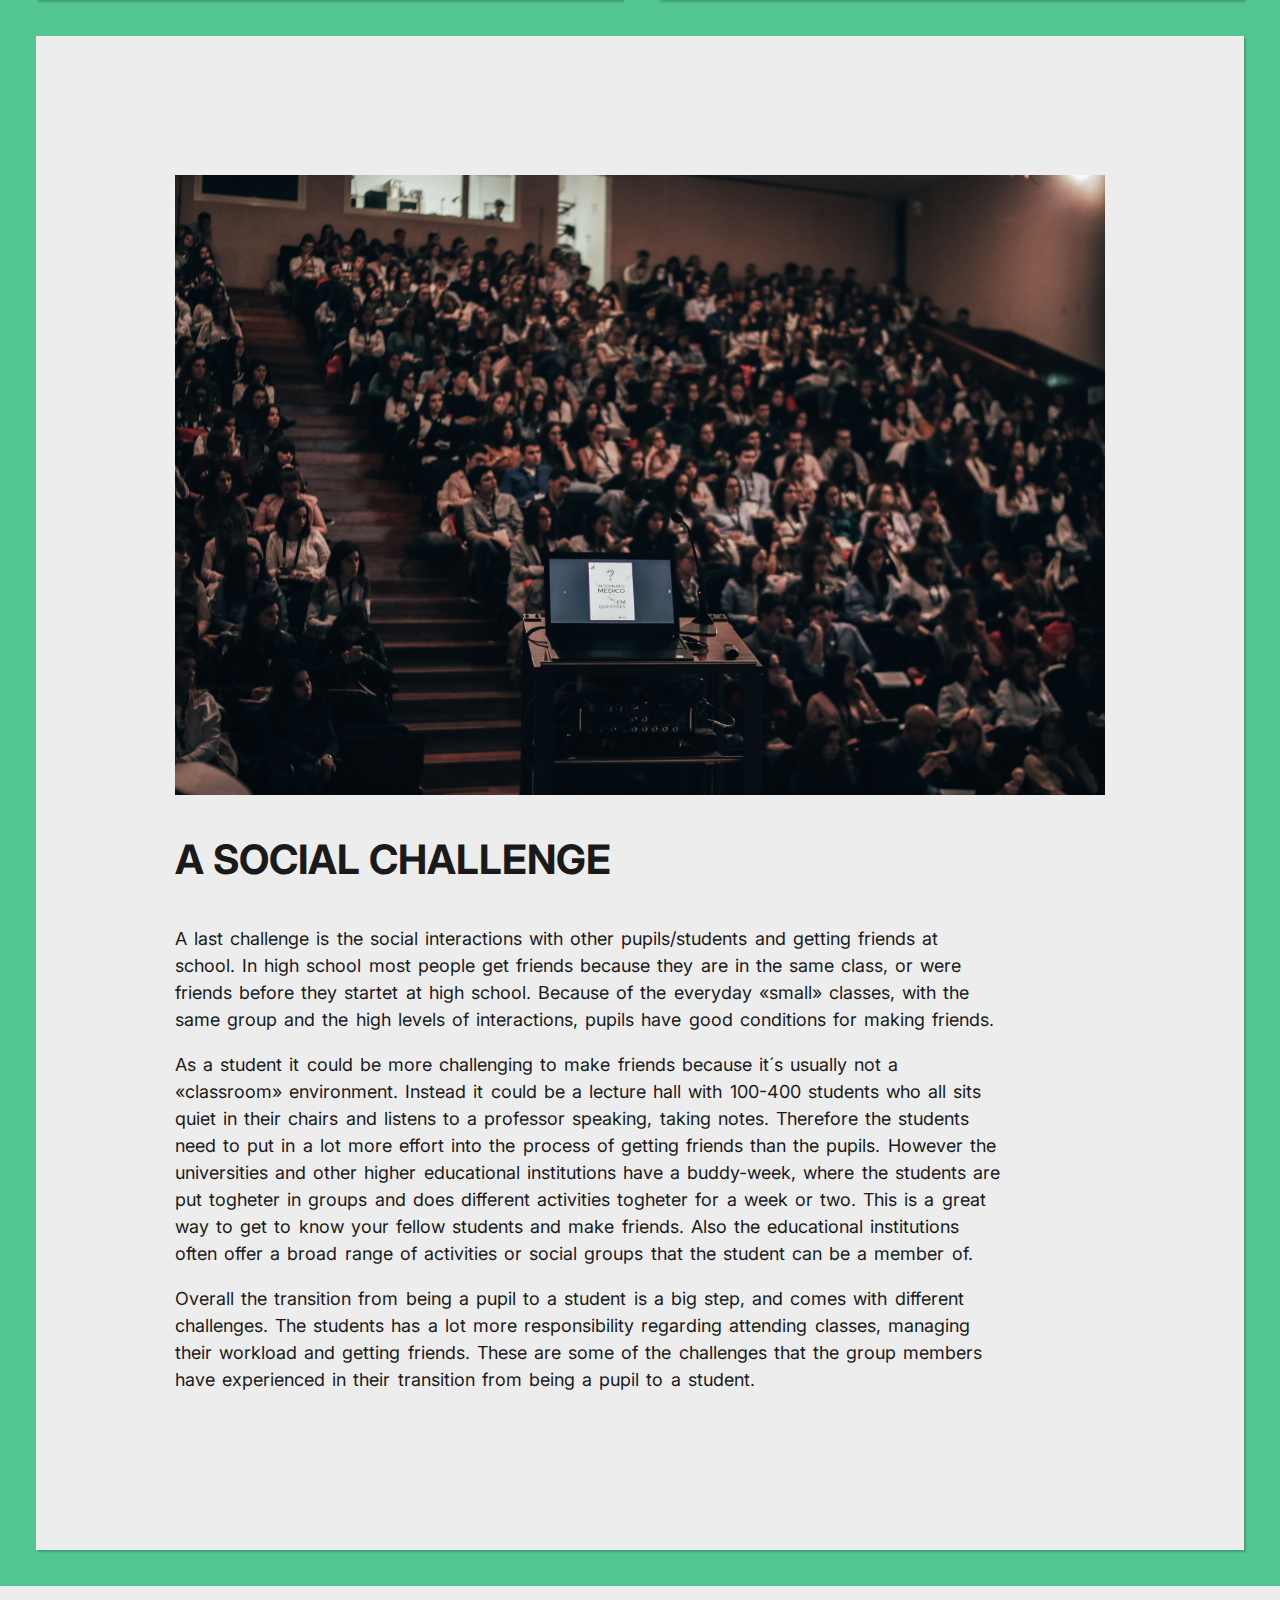
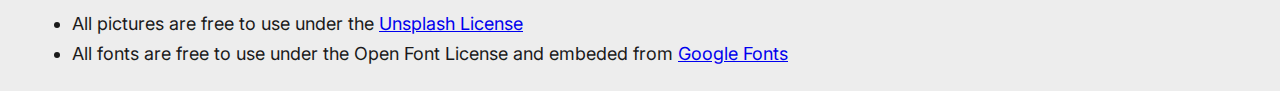
<file: reflection.html>
<!DOCTYPE html>
<html lang="en">

<head>
    <meta charset="UTF-8">
    <meta http-equiv="X-UA-Compatible" content="IE=edge">
    <meta name="viewport" content="width=device-width, initial-scale=1.0">
    <title>Reflection Essay </title>

    <link rel="stylesheet" href="style.css">
</head>

<body>
    <header>
        <nav class="navbar">
            <div class="logo">
                <h2>#REFLECTION</h2>
            </div>
            <button class="nav-toggle" id="nav-toggle" title="Toggle navigation list">
                Menu
                <span class="hamburger-icon">
                    <span class="burger-line"></span>
                    <span class="burger-line"></span>
                    <span class="burger-line"></span>
                </span>
            </button>
            <ul class="nav-links">
                <li><a href="index.html">Home</a></li>
                <li class="active"><a href="reflection.html">Reflection</a></li>
                <li><a href="accessibility.html">Accessibility</a></li>
                <li><a href="technologyandsociety.html">Topical Information</a></li>
                <li><a href="fun.html">Fun</a></li>
            </ul>

            <script src="script.js"></script>
        </nav>
    </header>

    <main>
        <h1>The Transition From Pupil to Student</h1>
        <article class="container text left">

            <h2 tabindex="0"> More Freedom = More Responsibility </h2>
            <p>
                There are certain challenges in the transition from being a pupil
                to becoming a student. Some of them are related to more freedom
                and responsibility. 
            </p>
            <p>
                One of the biggest changes is the amount
                of mandatory classes. In high school the pupils often have
                mandatory classes from 08:00 until 15:30 everyday. Whereas students
                have some weekly or daily classes that they can choose to attend to
                or not. This freedom can be difficult for new students to
                handle, and the responsibility can be difficult to manage.
            </p>

            <p>
                The lack of homework that pupils are used to, can also
                be a difficulty in the transition to higher-education.
                Homework are great for
                creating a steady and evenly workload. The lack of homework
                in combination with poor self discipline can cause that the
                student waits until the last minute to get their work done.
                For some students this method works, but it could lead to a
                feeling of stress and loss of control, and the fear of not
                getting through the syllabus in time for the exam.
            </p>

        </article>

        <article class="container text right">


            <img id="library" srcset="Img/library-2400.jpg 2400w, 
            Img/library-1920.jpg 1920w, 
            Img/library.jpg 640w" sizes="(max-width: 2000px ) 2400vw,
            (max-width: 1300px ) 1920vw,
            (max-width: 900px ) 640vw" src="Img/library-640.jpg" alt="Student sitting at library">

            <p>
                Another challenge in the transition from being a pupil to a student,
                is the difference in how the student is graded. The pupils usually
                have several test, a mid-year test and possibly a final exam. The
                grading for students is often determined by the school, faculty and
                the study they attend. In Norway it’s not unusual for the student to
                have 1-3 mandatory assignments and then a final exam in one course
                throughout the semester. Usually the mandatory assignments do not
                count towards the final grade, they just need to be passed in order to take
                the final exam. And then the final exam will determine the students grade.
            </p>
        </article>

        <article class="container text">

            <img id="lecture" srcset="Img/lecture-2400.jpg 2400w, 
            Img/lecture-1920.jpg 1920w, 
            Img/lecture-640 640w" sizes="(max-width: 2000px ) 2400vw,
            (max-width: 1300px ) 1920vw,
            (max-width: 900px ) 640vw" src="Img/lecture-640.jpg" alt="Students in a lecture hall">

            <h2 tabindex="0">A Social Challenge</h2>

            <p>
                A last challenge is the social interactions with other pupils/students
                and getting friends at school. In high school most people get friends
                because they are in the same class, or were friends before they startet
                at high school. Because of the everyday «small» classes, with the same
                group and the high levels of interactions, pupils have good conditions for
                making friends.  
            </p>
            <p>
                As a student it could be more challenging to make
                friends because it´s usually not a «classroom» environment. Instead it
                could be a lecture hall with 100-400 students who all sits quiet in
                their chairs and listens to a professor speaking, taking notes.
                Therefore the students need to put in a lot more effort into the process
                of getting friends than the pupils. However the universities and other
                higher educational institutions have a buddy-week, where the students are put togheter
                in groups and does different activities togheter for a week or two. This is a
                great way to get to know your fellow students and make friends. 
                Also the educational institutions often offer a broad range of
                activities or social groups that the student can be a member of.
            </p>

            <p>
                Overall the transition from being a pupil to a student is a big step,
                and comes with different challenges. The students has a lot more responsibility
                regarding attending classes, managing their workload and getting friends.
                These are some of the challenges that the group members have experienced
                in their transition from being a pupil to a student.
            </p>
        </article>

    </main>
    <footer>
        <ul>
            <li>
                <p>All pictures are free to use under the <a href="https://unsplash.com/license" target="_blank">Unsplash License</a></p>
            </li>
            <li>
                <p>All fonts are free to use under the Open Font License and embeded from <a href="https://fonts.google.com/specimen/Inter#license" target="_blank">Google Fonts</a></p>
            </li>
        </ul>
    </footer>
</body>

</html>
</file>
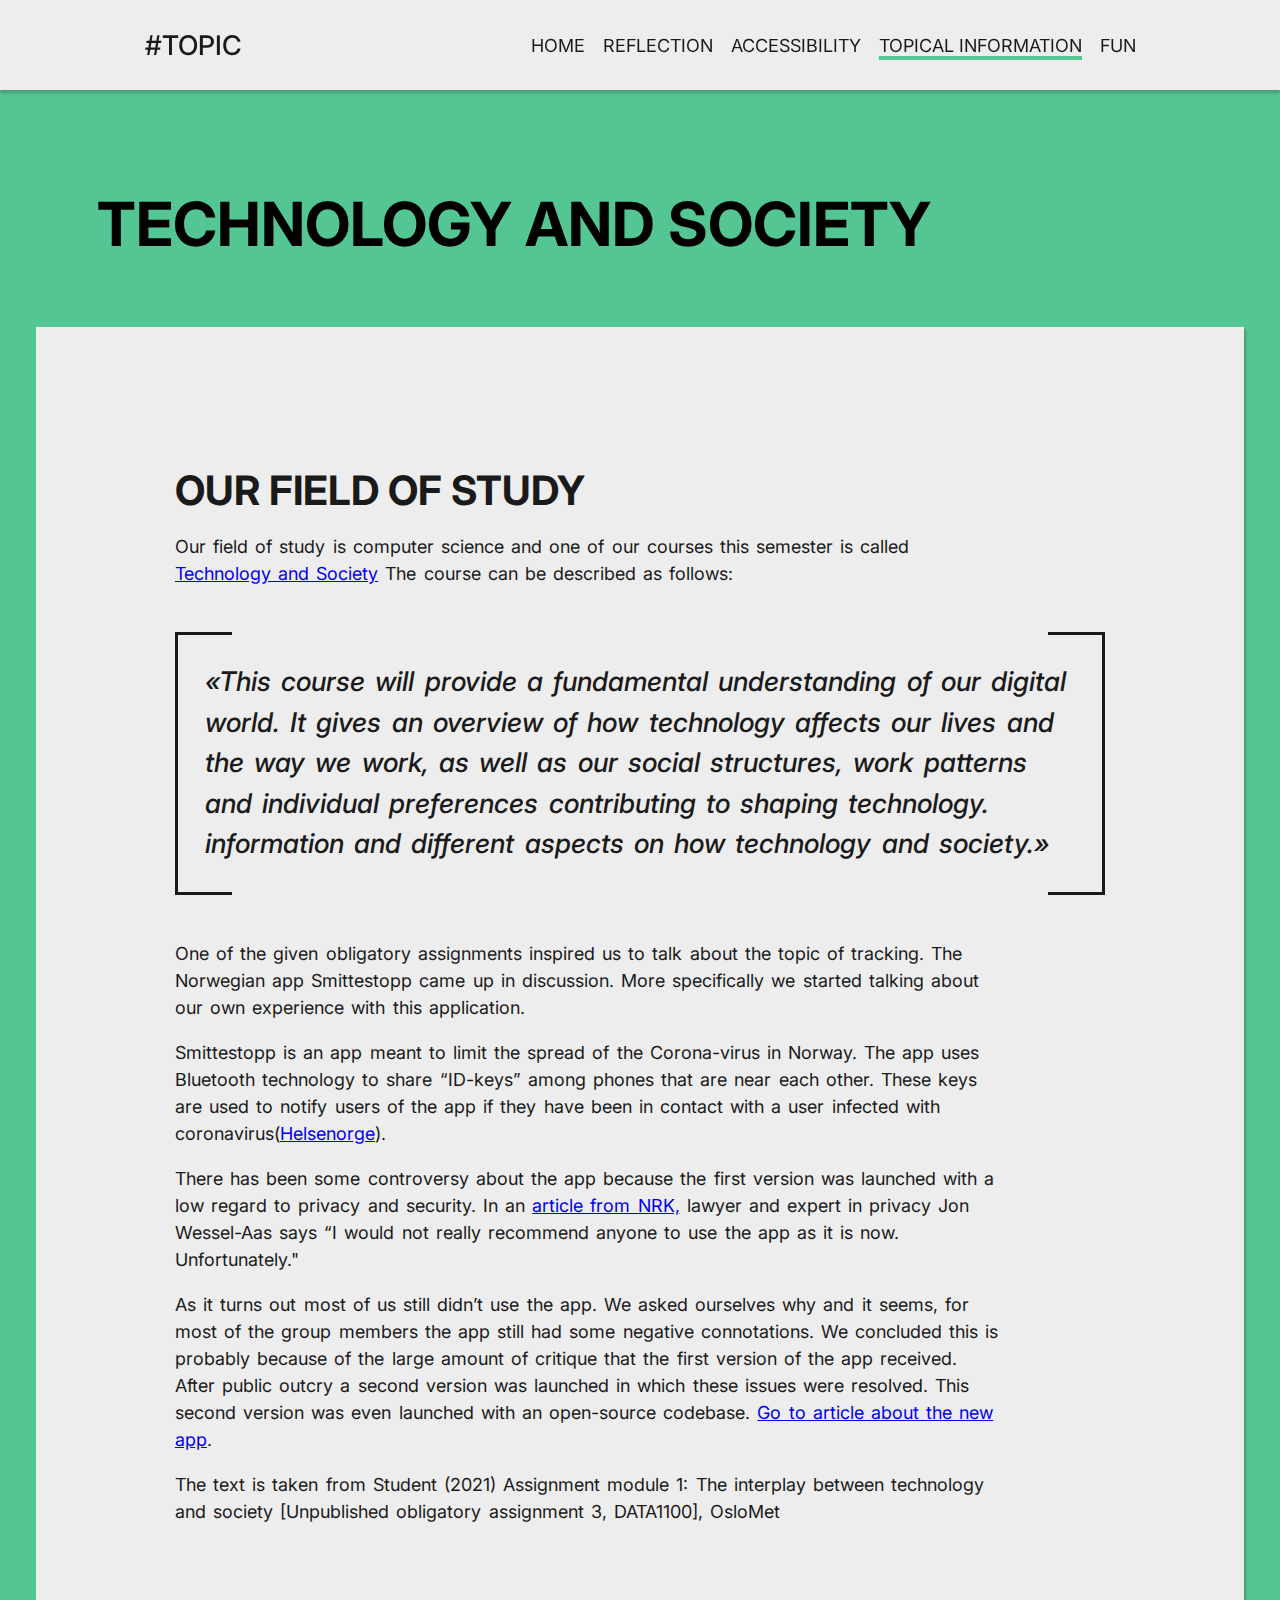
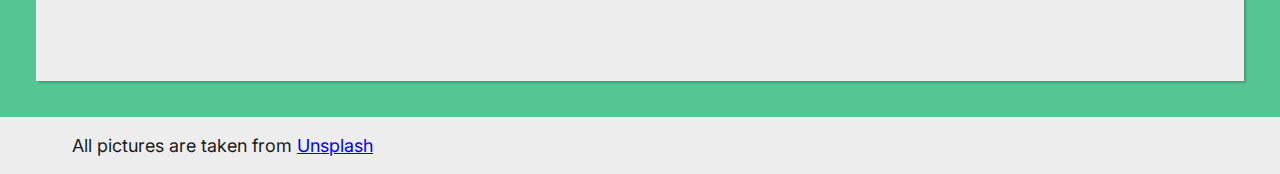
<file: technologyandsociety.html>
<!DOCTYPE html>
<html lang="en">

<head>
    <meta charset="UTF-8">
    <meta http-equiv="X-UA-Compatible" content="IE=edge">
    <meta name="viewport" content="width=device-width, initial-scale=1.0">
    <title>Technology and Society</title>

    <link rel="stylesheet" href="style.css">
</head>

<body>
    <header>
        <nav class="navbar">
            <div class="logo">
                <h2>#TOPIC</h2>
            </div>
            <button class="nav-toggle" id="nav-toggle" title="Toggle navigation list">
                Menu
                <span class="hamburger-icon">
                    <span class="burger-line"></span>
                    <span class="burger-line"></span>
                    <span class="burger-line"></span>
                </span>
            </button>
            <ul class="nav-links">
                <li><a href="index.html">Home</a></li>
                <li><a href="reflection.html">Reflection</a></li>
                <li><a href="accessibility.html">Accessibility</a></li>
                <li class="active"><a href="technologyandsociety.html">Topical Information</a></li>
                <li><a href="fun.html">Fun</a></li>
            </ul>

            <script src="script.js"></script>
        </nav>
    </header>

    <main>
        <h1>Technology and Society</h1>
        <article class="container text">
            <h2>
                Our field of study
            </h2>
            <p>
                Our field of study is computer science and one of our courses this semester is called
                <a href="https://student.oslomet.no/studier/-/studieinfo/emne/DATA1100/2021/HØST" target="_blank">Technology and Society</a> The course can be described as follows:
            </p>
            <blockquote class="quote"
                cite="https://student.oslomet.no/studier/-/studieinfo/emne/DATA1100/2021/H%C3%98ST">
                <p>
                    «This course will provide a fundamental understanding of our digital world.
                    It gives an overview of how technology affects our lives and the way we work,
                    as well as our social structures, work patterns and individual preferences
                    contributing to shaping technology. information and different aspects on how
                    technology and society.»
                </p>
            </blockquote>
            <p>
                One of the given obligatory assignments inspired us
                to talk about the topic of tracking. The Norwegian app Smittestopp came up in
                discussion. More specifically we started talking about our own experience with
                this application.
            </p>
            <p>
                Smittestopp is an app meant to limit the spread of the Corona-virus in Norway.
                The app uses Bluetooth technology to share “ID-keys” among phones that are
                near each other. These keys are used to notify users of the app if they have
                been in contact with a user infected with coronavirus(<a
                    href="https://www.helsenorge.no/en/smittestopp/" target="_blank">Helsenorge</a>).
            </p>

            <p>
                There has been some controversy about the app because the first version was launched with a low regard
                to privacy
                and security. In an
                <a href="https://nrkbeta.no/2020/04/02/advarer-mot-a-installere-fhis-korona-app/"
                    target="_blank">article from NRK,</a> lawyer and expert in privacy Jon Wessel-Aas says
                “I would not really recommend anyone to use the app as it is now. Unfortunately."
            </p>
            <p>
                As it turns out most of us still didn’t use the app. We asked ourselves
                why and it seems, for most of the group members the app still had some
                negative connotations. We concluded this is probably because of the large amount
                of critique that the first version of the app received. After public outcry a second version
                was launched in which these issues were resolved.
                This second version was even launched with an open-source codebase.
                <a href="https://www.datatilsynet.no/aktuelt/aktuelle-nyheter-2020/ny-smittestopp-lansert/"
                    target="_blank">Go to article about the new app</a>.
            </p>
            <p>The text is taken from Student (2021) Assignment module 1: The interplay between technology and society
                [Unpublished obligatory assignment 3, DATA1100], OsloMet </p>
        </article>
    </main>
    <footer>
        <p>All pictures are taken from <a href="https://unsplash.com" target="_blank">Unsplash</a></p>
    </footer>
</body>

</html>
</file>
<file: style.css>
/* Import from google fonts */
@import url('https://fonts.googleapis.com/css2?family=Inter:wght@400;500;700&display=swap');

:root {
    --animation-fast: 150ms;
    --animation-slow: 300ms;

    --navbar-height: 10vh;
    --main-gap: 1rem;

    --color-accent: hsl(154, 50%, 55%);
    --color-white: hsl(0, 0%, 93%);
    --color-black: hsl(0, 0%, 10%);
    --color-shadow: hsla(0, 0%, 0%, 0.2);

    --heading-size-multiplier: 1.4;
    --text-size-small: calc(1rem * var(--heading-size-multiplier));
    --text-size-medium: calc(var(--text-size-small) * var(--heading-size-multiplier));
    --text-size-large: calc(var(--text-size-medium) * var(--heading-size-multiplier));
}

html {
    font-size: 16px;
    font-family: Inter, sans-serif;
    font-weight: 400;
}

body {
    display: grid;
    grid-template-rows: auto 1fr auto;
    
    min-height: 100vh;
    overflow-x: hidden;


    background-color: var(--color-accent);
}

*, *::before, *::after {
    margin: 0;
    padding: 0;
    box-sizing: border-box;
}

:focus{
    outline-color: rgb(95, 91, 92);
    outline-offset: 0.2rem;
    outline-width: 00.15rem;
}

h1,
h2,
h3,
h4,
h5,
h6 {
    font-weight: 700;
    font-size: var(--text-size-medium);
    text-transform: uppercase;
}

h1 {
    font-size: var(--text-size-large);
    padding: 1em 1em 0.5em;
}

/* Header styling starts here */

header {
    display: flex;
    flex-direction: column;

    min-height: var(--navbar-height);

    color: var(--color-black);
    background-color: var(--color-white);
}

#index header {
    height: 100vh;
}

/* Nav styling starts here */

nav {
    position: fixed;
    z-index: 999;

    display: flex;
    justify-content: space-between;
    align-items: center;

    flex-wrap: wrap;
    row-gap: 1rem;
    
    width: 100%;

    color: inherit;
    background-color: inherit;
    box-shadow: 0px 3px 3px var(--color-shadow);
}

nav>* {
    min-height: var(--navbar-height);
    margin: 0 1rem;;
}

.logo {
    display: grid;
    place-content: center;
}

.logo h2 {
    font-size: var(--text-size-small);
    font-weight: 500;
}

.navbar-expanded {
    padding-bottom: 1rem;
}

.nav-toggle {
    display: flex;
    gap: 0.25rem;
    align-items: center;
    
    border: none;

    color: inherit;
    background-color: inherit;
    
    font: inherit;
    text-align: center;

    cursor: pointer;
}

.nav-links {
    display: none;

    flex-direction: column;
    justify-content: space-evenly;
    align-items: center;
    row-gap: 1rem;
    column-gap: 1rem;

    width: 100%;
    
    text-align: right;
}

.navbar-expanded .nav-links {
    display: flex;
}

.nav-links li {
    list-style: none;
}

.nav-links .active {
    position: relative;
    border-bottom: 4px solid var(--color-accent);
    margin-bottom: -4px;
}

.nav-links a {
    text-decoration: none;
    text-transform: uppercase;
    color: inherit;
}

.hamburger-icon {
    position: relative;
    width: 2rem;
    height: 1.5em;
}

.burger-line {
    position: absolute;
    width: 80%;
    left: 10%;
    top: 50%;
    translate: 0 -50%;
    height: 10%;
    background-color: var(--color-black);
}

.burger-line:nth-of-type(1) {
    transform: translateY(-300%);
}

.burger-line:nth-of-type(3) {
    transform: translateY(300%);
}

.navbar-expanded .burger-line {
    transform: rotate(45deg);
}

.navbar-expanded .burger-line:nth-last-of-type(2) {
    visibility: hidden;
}

.navbar-expanded .burger-line:nth-last-of-type(3) {
    transform: rotate(-45deg);
}

/* Nav styling ends here */

#title-container {
    display: grid;
    place-content: center;

    height: 100%;

    margin-top: var(--navbar-height);
    padding: 2rem;

    text-align: center;
}

#title-icon {
    color: var(--color-accent);
    font-size: min(200px, 40vw);
}

#title-container h1 {
    text-align: center;
    padding-top: 0;
}

/* Header styling ends here  */

main {
    display: grid;
    padding: var(--main-gap) 0;
    gap: var(--main-gap);

    width: 100%;
}

#index main {
    margin-top: 0;
}

main img {
    display: block;
    max-width: 100%;
}


/* Utility class used on all pages */
.container {
    padding: 11.5%;

    color: var(--color-black);
    background-color: var(--color-white);

    box-shadow: 2px 2px 2px var(--color-shadow);
}

.container>*:not(:first-child) {
    margin-top: 1em;
    margin-bottom: 1em;
}

.text p {
    margin-top: 2em;
    
    max-width: 75ch;

    font-size: 1em;
    line-height: 1.5;
    word-spacing: 0.12em;
}

/* 
Quote style inspired by of https://freefrontend.com/css-quote-styles/ 
Copyright (c) 2021 by Chris Smith (https://codepen.io/chris22smith/pen/oQWavL)
Permission is hereby granted, free of charge, to any person obtaining a copy of this software and associated documentation files (the "Software"), to deal in the Software without restriction, including without limitation the rights to use, copy, modify, merge, publish, distribute, sublicense, and/or sell copies of the Software, and to permit persons to whom the Software is furnished to do so, subject to the following conditions:
The above copyright notice and this permission notice shall be included in all copies or substantial portions of the Software.
THE SOFTWARE IS PROVIDED "AS IS", WITHOUT WARRANTY OF ANY KIND, EXPRESS OR IMPLIED, INCLUDING BUT NOT LIMITED TO THE WARRANTIES OF MERCHANTABILITY, FITNESS FOR A PARTICULAR PURPOSE AND NONINFRINGEMENT. IN NO EVENT SHALL THE AUTHORS OR COPYRIGHT HOLDERS BE LIABLE FOR ANY CLAIM, DAMAGES OR OTHER LIABILITY, WHETHER IN AN ACTION OF CONTRACT, TORT OR OTHERWISE, ARISING FROM, OUT OF OR IN CONNECTION WITH THE SOFTWARE OR THE USE OR OTHER DEALINGS IN THE SOFTWARE.
 */

 /* Utility class used to display blockquotes */
.quote {
    background-color: inherit;
    position: relative;
    
    padding: 1em;
    max-width: fit-content;

    border: solid 0.125em var(--color-black);
    
    font-size: 1.5em;
    line-height: 1.5;
    font-weight: 500;
    font-style: italic;

    display: inline-block;
}

.quote>* {
    position: relative;
    z-index: 1;
}

.quote>p {
    margin: 0%;
}

.quote::before {
    content: "";
    position: absolute;

    top: -1em;
    left: 2em;
    right: 2em;
    bottom: -1em;
    
    background-color: inherit;
}

/* Footer styling starts here */

footer {
    padding: 1rem 4rem;
    color: var(--color-black);
    background-color: var(--color-white);
}

footer li {
    margin: 0.5rem 0;
}



.fun main {
    position: relative;
    overflow: hidden;

    gap: 0;
    padding: 0;

    background-color: inherit;
    text-align: center;
}

/* Class to make the text centered and click trough on the fun page */
.overlay {
    position: absolute;
    top: 2rem;
    left: 50%;
    transform: translateX(-50%);

    display: grid;
    gap: 1rem;

    pointer-events: none;

    width: 100%;
}

.overlay>* {
    padding: 0;
}

/* The canvas of the fun page consisting of many square divs */
#fun-art{
    grid-row: 3;
    
    display: grid;

    /* The rows are different for different media sizes */
    grid-template-columns: repeat(5, 1fr);

    width: 100%;
    height: min(80vw, calc(100vh - var(--navbar-height)));


    background-image: url(Img/banner-2400.jpg);
    background-position: 70% 0%;
    background-color: var(--color-accent);
    background-size: cover;
    background-blend-mode: luminosity;
}


#fun-art div{
    width: 100%;
    aspect-ratio: 1;

    background-color: var(--color-accent);
    
    transition: all 1s ease-out 10s;

    box-shadow: 2px 2px 2px var(--color-shadow);
}

/* This is to make the squares clickable and hoverable on many platforms.
It works in combination with onclick="" on the squares */
#fun-art div:hover,
#fun-art div:focus,
#fun-art div:active {
    transition: all 0ms;
    background-color: transparent;
    box-shadow: none;
}

@media screen and (min-width: 800px) {
    :root {
        /* Increase the size ratio between small and large text (headings) */
        --heading-size-multiplier: 1.5;
    }

    nav {
        justify-content: space-around;
    }

    .navbar-expanded {
        padding-bottom: 0;
    }

    .nav-toggle {
        display: none;
    }

    .navbar-expanded .nav-links,
    .nav-links {
        display: flex;
        flex-direction: row;
        width: max-content;
    }

    main {
        grid-template-columns: 1fr 1fr;

        padding: var(--main-gap);
    }

    main>* {
        grid-column: 1 / -1;
    }

    /* Utility classes to display containers side by side */
    .left {
        grid-column: 1;
    }

    .right {
        grid-column: 2;
    }

    #fun-art{
        grid-template-columns: repeat(10, 1fr);
    }
}

@media screen and (min-width: 1200px) {

    :root {
        --navbar-height: 10vh;
        --main-gap: 2rem;
    }

    html {
        font-size: 18px;
    }

    main {
        padding: var(--main-gap);
    }

    #fun-art{
        grid-template-columns: repeat(20, 1fr);
    }
}

@media screen and (min-width: 1600px) {

    html {
        font-size: 20px;
    }

    main {
        padding: var(--main-gap) 11.5%;
    }
}
</file>
